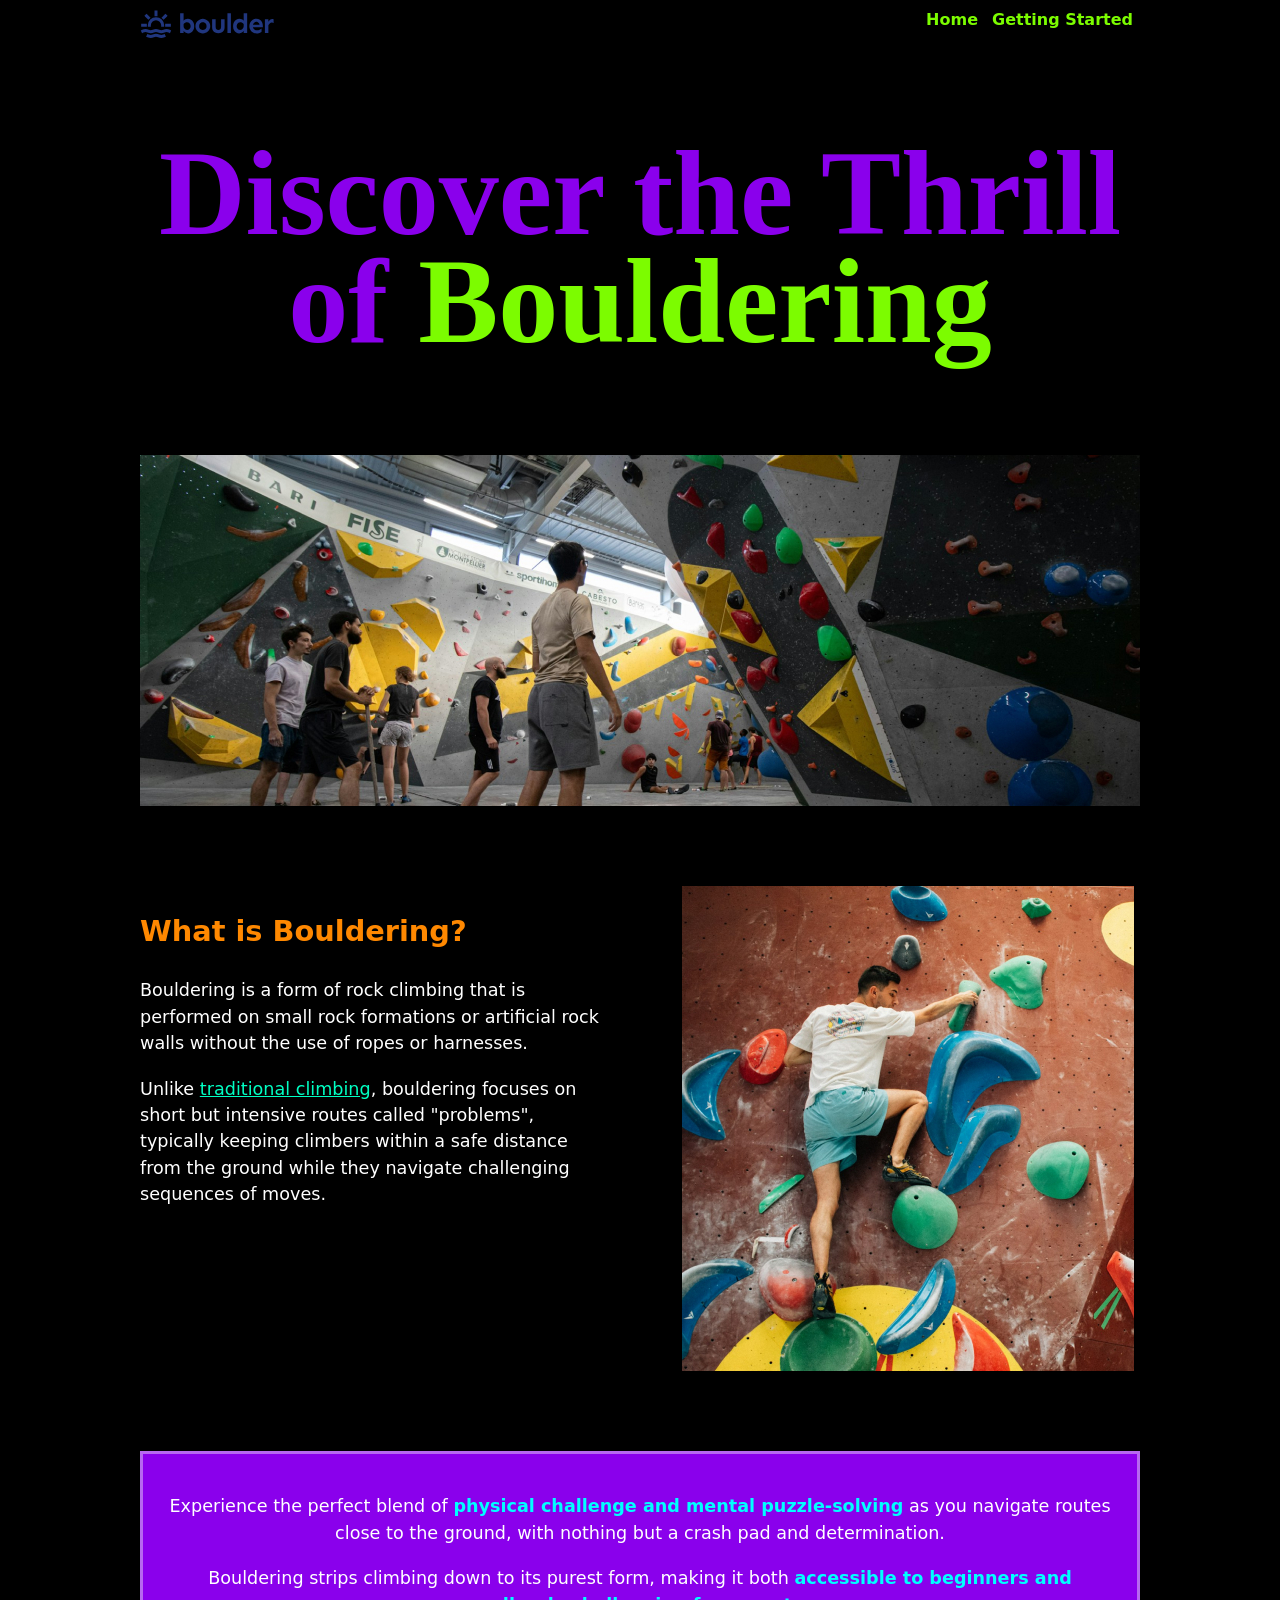
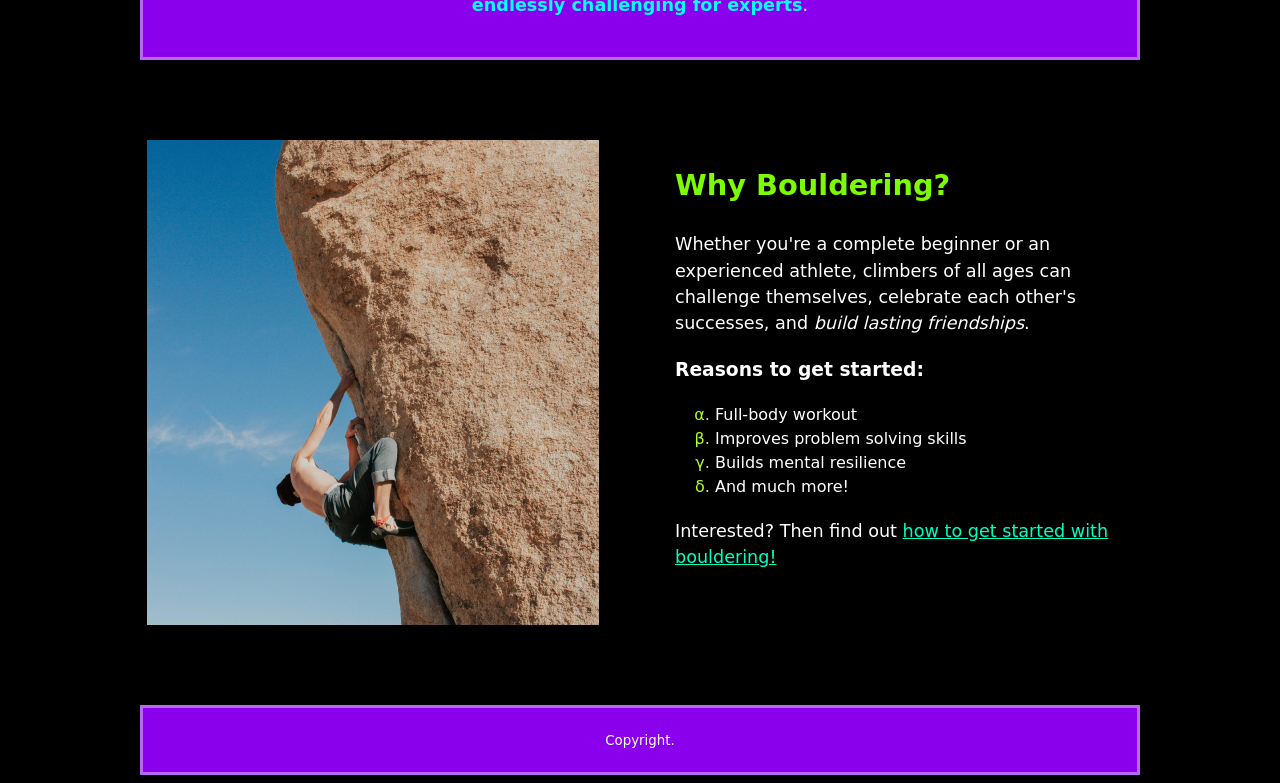
<file: index.html>
<!DOCTYPE html>
<html lang="en">

<head>
    <meta charset="UTF-8">
    <meta name="viewport" content="width=device-width, initial-scale=1.0">
    <title>Re-Learning HTML & CSS Properly</title>

    <link href="css/style.css" rel="stylesheet">
</head>

<body>
    <div class="wrapper">
        <header>
            <img src="images/logo.svg" alt="">
            <nav class="primary-nav" aria-label="Primary Navigation">
                <ul>
                    <li><a href="index.html">Home</a></li>
                    <li><a href="getting-started.html">Getting Started</a></li>
                </ul>
            </nav>
        </header>

        <main>
            <section class="section-center">
                <h1>Discover the Thrill of <span class="secondary-text">Bouldering</span></h1>

            </section>

            <img src="images/bouldering-gym.jpg" alt="An indoor bouldering gym with a lot of people">

            <section>
                <div class="two-column-layout">
                    <div>
                        <h2>What is Bouldering?</h2>
                        <p>Bouldering is a form of rock climbing that is performed on small rock formations or
                            artificial
                            rock walls
                            without
                            the use of ropes or harnesses.</p>
                        <p>Unlike <a href="https://en.wikipedia.org/wiki/Traditional_climbing">traditional climbing</a>,
                            bouldering
                            focuses on short but intensive routes called
                            "problems",
                            typically keeping climbers within a safe distance from the ground while they navigate
                            challenging
                            sequences
                            of
                            moves.</p>
                    </div>
                    <img src="images/what-is-bouldering.jpg" alt="A man trying to conquer a bouldering wall">
                </div>

                <div class="primary-bg">
                    <p>Experience the perfect blend of <strong>physical challenge and mental puzzle-solving</strong> as
                        you
                        navigate routes close
                        to
                        the
                        ground, with nothing but a crash pad and determination.</p>

                    <p>Bouldering strips climbing down to its purest
                        form,
                        making it both <strong>accessible to beginners and endlessly challenging for experts</strong>.
                    </p>
                </div>
            </section>


            <section>
                <div class="two-column-layout">
                    <img src="images/why-bouldering.jpg" alt="A man scaling a large boulder outside under the blue sky">
                    <div>
                        <h2 class="secondary-text">Why Bouldering?</h2>
                        <p>Whether you're a complete beginner or an experienced athlete, climbers of all ages can
                            challenge
                            themselves,
                            celebrate each other's successes, and <em>build lasting friendships</em>.</p>

                        <h3>Reasons to get started:</h3>
                        <ul>
                            <li>Full-body workout</li>
                            <li>Improves problem solving skills</li>
                            <li>Builds mental resilience</li>
                            <li>And much more!</li>
                        </ul>
                        <p>Interested? Then find out <a href="">how to get started with bouldering!</a></p>
                    </div>
                </div>
            </section>
        </main>


        <footer class="primary-bg">
            <small>Copyright.</small>
        </footer>
    </div>

</body>

</html>
<!-- Rectifying mistakes. -->
</file>
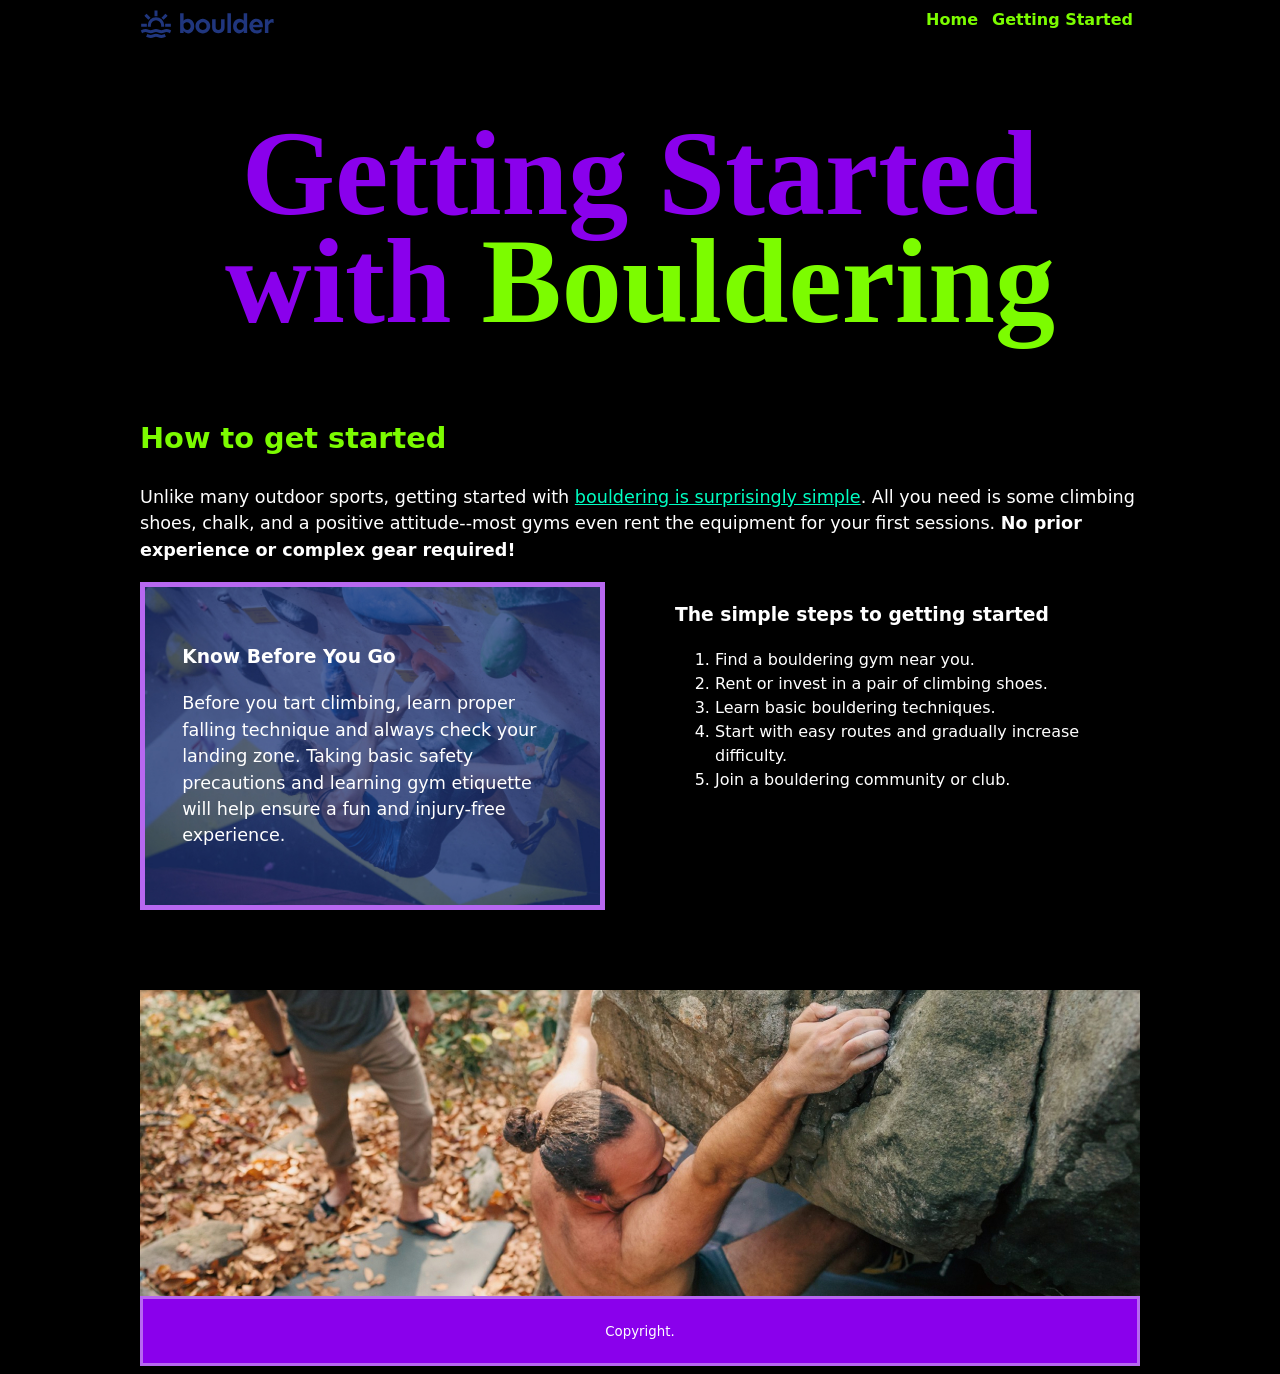
<file: getting-started.html>
<!DOCTYPE html>
<html lang="en">

<head>
    <meta charset="UTF-8">
    <meta name="viewport" content="width=device-width, initial-scale=1.0">
    <title>Getting Started with Bouldering</title>

    <link rel="stylesheet" href="css/style.css">
</head>

<body>
    <div class="wrapper">
    <header>
        <img src="images/logo.svg" alt="">

        <nav class="primary-nav">
            <ul>
                <li><a href="index.html">Home</a></li>
                <li><a href="getting-started.html">Getting Started</a></li>
            </ul>
        </nav>
    </header>

    <main>
        <h1>Getting Started with <span class="secondary-text">Bouldering</span></h1>

        <section>
            <h2 class="secondary-text">How to get started</h2>
            <p>Unlike many outdoor sports, getting started with <a href="">bouldering is surprisingly simple</a>. All
                you need is some climbing shoes, chalk, and a positive attitude--most gyms even rent the equipment for
                your first sessions. <strong>No prior experience or complex gear required!</strong></p>

            <div class="two-column-layout">
                <div class="climber-bg">
                    <h3>Know Before You Go</h3>
                    <p>Before you tart climbing, learn proper falling technique and always check your landing zone.
                        Taking basic safety precautions and learning gym etiquette will help ensure a fun and
                        injury-free experience.</p>
                </div>

                <div>
                    <h3>The simple steps to getting started</h3>
                    <ol>
                        <li>Find a bouldering gym near you.</li>
                        <li>Rent or invest in a pair of climbing shoes.</li>
                        <li>Learn basic bouldering techniques.</li>
                        <li>Start with easy routes and gradually increase difficulty.</li>
                        <li>Join a bouldering community or club.</li>
                    </ol>
                </div>
            </div>
        </section>

        <img src="images/getting-started-outdoors.jpg" alt="A person climbing boulder outdoors">

    </main>

    <footer class="primary-bg">
        <small>Copyright.</small>
    </footer>
    </div>
</body>

</html>
</file>
<file: css/style.css>
* 
{
    box-sizing: border-box;
}

img 
{
    display: block;            /*This displays the images as block element instead of inline, which is the default. */
    max-inline-size: 100%;
}

a
{
    color: rgb(0, 255, 195);
}

/* a:visited                // Not primarily Used, for clarification purposes
{
    color: darkmagenta;
} */

a:hover,
a:focus-visible
{
    color: rgb(0, 255, 85);
    font-style: oblique;
}

a:active
{
    color: #fff;
}

header
{
    text-align: center;
    display: flex;
    justify-content: space-between;
    
}

body
{
    background-color: #000;
    color: white;
    font-family: system-ui, -apple-system, BlinkMacSystemFont, 'Segoe UI', Roboto, Oxygen, Ubuntu, Cantarell, 'Open Sans', 'Helvetica Neue', sans-serif;
    font-size: 1rem;
    font-weight: 400;
    line-height: 1.5;
}

section
{
    margin-block: 5rem;
}

h1
{
    font-family: 'Times New Roman', Times, serif;
    color: #8a00ec;
    font-size: 5.5rem;
    font-weight: 900;
    text-align: center;
    line-height: 0.9;

    @media (width > 700px)
    {
        font-size: 7.5rem;
    }
}

h2
{
    color: rgb(255, 136, 0);
    font-size: 1.8rem;
    /* text-align: center; */
}

p
{
    /* text-align: center; */
    font-size: 1.1rem;
    margin-block: 1.2rem;
}

ul
{
    color: #fff;
    list-style:lower-greek;
}

ul li::marker
{
    color:greenyellow;
}

footer
{
    text-align: center;
}

.climber-bg
{
    background-image: url('../images/simple-steps.jpg');
    border:#b768f0 solid 5px;
    padding: 8%;
    background-repeat: no-repeat;
    background-position: center;
    background-size: cover;
}

.section-center
{
    text-align: center;
}

.primary-bg
{
    background-color: #8a00ec;
    color: #fff;
    padding: 2%;
    text-align: center;
    border: #b768f0 3px solid;
}
.primary-bg strong
{
    color: aqua;
}

.secondary-text
{
    color: lawngreen;
}

.wrapper 
{
    max-inline-size: 1000px;
    margin-inline: auto;
}

.two-column-layout
{
    margin-block-end: 5rem;
    @media (width > 700px)
    {
        display: grid;
        grid-template-columns: 1fr 1fr;
        gap: 70px;
    }
}

.two-column-layout img
{
    margin-inline: auto;
    /* @media (width < 700px)
    {
        inline-size: 100%;
        height: auto;
    } */
}

.primary-nav ul
{
    display: flex;
    gap: 01;
    list-style: none;
    padding: 0;
    /* border: 0;           Not used here*/ 
    margin: 0;
}
.primary-nav a
{
    color: lawngreen;
    text-decoration: none;
    font-weight:bolder;
    padding: 7px;
}
.primary-nav a:hover,
.primary-nav a:focus-visible
{
    background-color: grey;
    font-style: normal;
    padding: 7px;
    border-radius: 5px;
    animation: rgb 5s linear infinite;
}

/* =========================================
   ANIMATIONS
   =========================================
*/

@keyframes rgb {
  0%, 100% {
    background-color: #ff0000; /* Red */
  }
  33% {
    background-color: #00ff00; /* Green */
  }
  66% {
    background-color: #0000ff; /* Blue */
  }
}
</file>
